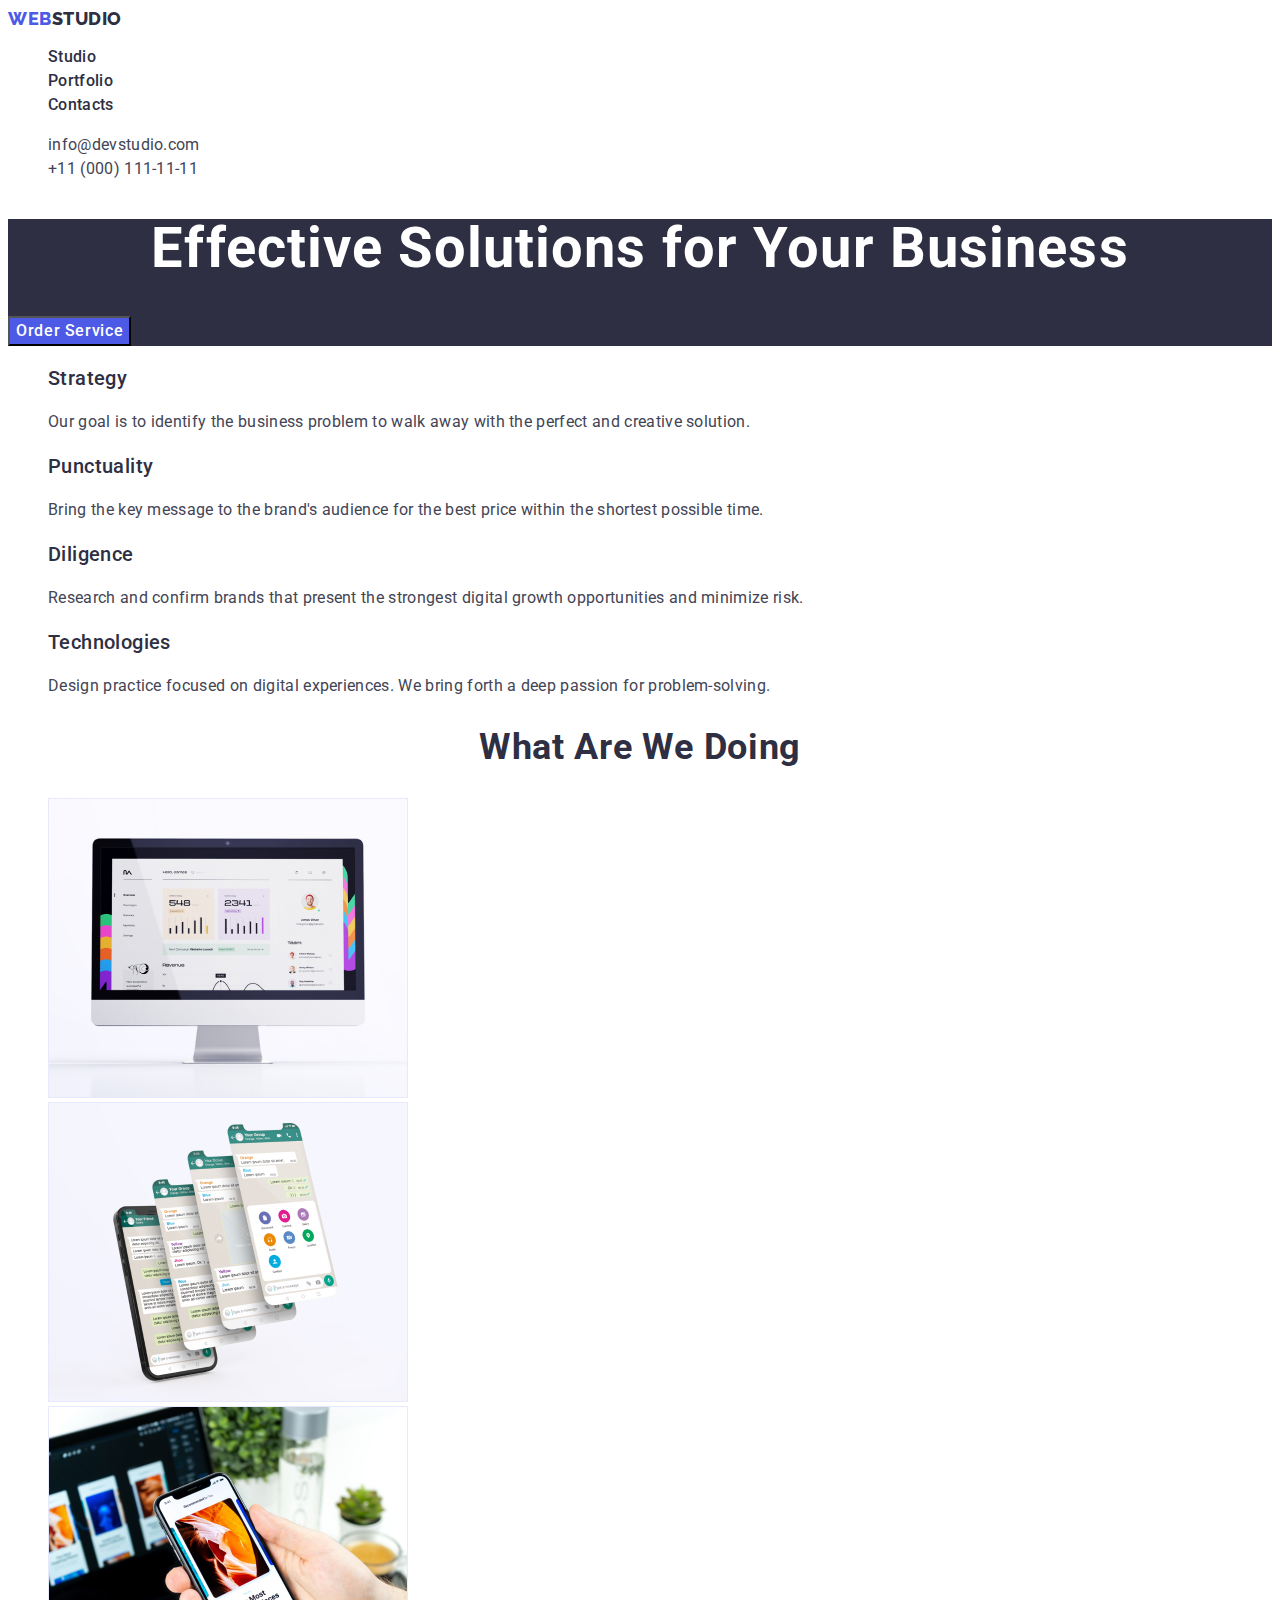
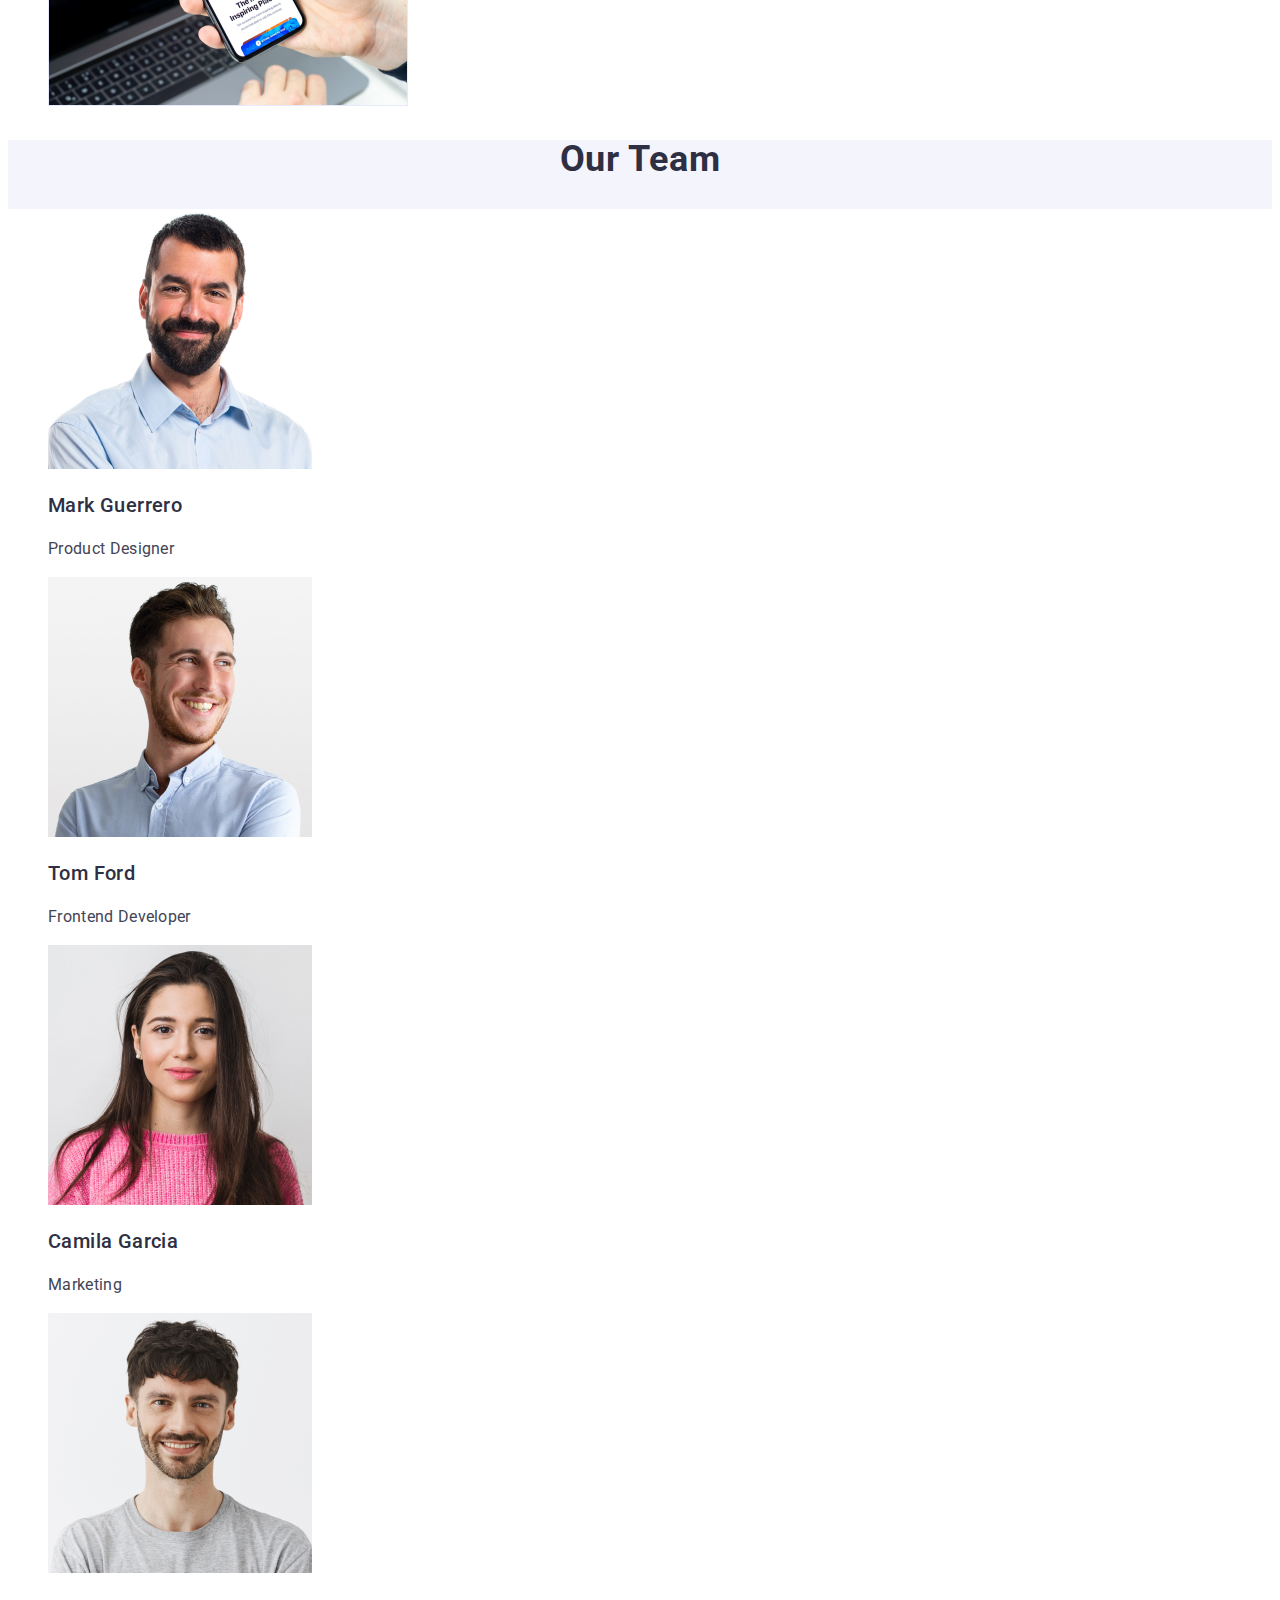
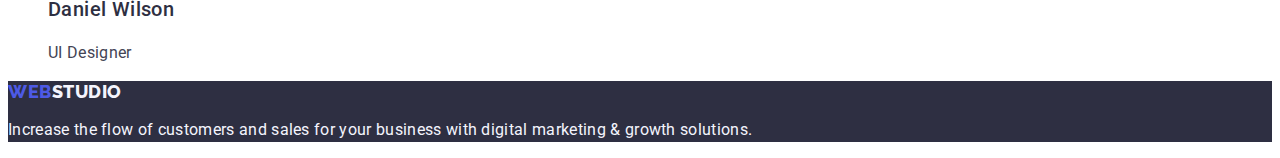
<file: index.html>
<!DOCTYPE html>
<html lang="en">

<head>
    <meta charset="UTF-8">
    <meta http-equiv="X-UA-Compatible" content="IE=edge">
    <meta name="viewport" content="width=device-width, initial-scale=1.0">
    <title>Document</title>
    <link rel="preconnect" href="https://fonts.googleapis.com">
    <link rel="preconnect" href="https://fonts.gstatic.com" crossorigin>
    <link
        href="https://fonts.googleapis.com/css2?family=Raleway:wght@800&family=Roboto:wght@400;500;700;900&display=swap"
        rel="stylesheet">
    <link rel="stylesheet" href="./css/styles.css">
</head>

<body>
    <header class="page-header">
        <nav>
            <a class="logo-link link" href="./index.html">Web<span class="logo-span">Studio</span></a>
            <ul class="nav-list list">
                <li>
                    <a class="nav-link link" href="./index.html">Studio</a>
                </li>
                <li>
                    <a class="nav-link link" href="./portfolio.html">Portfolio</a>
                </li>
                <li>
                    <a class="nav-link link" href="">Contacts</a>
                </li>
            </ul>
        </nav>
        <address class="contact">
            <ul class="list-contact list">
                <li><a class="link-contact link" href="mailto:info@devstudio.com">info@devstudio.com</a>
                </li>
                <li><a class="link-contact link" href="tel:+110001111111">+11 (000) 111-11-11</a></li>
            </ul>
        </address>
    </header>
    <main>
        <!-- Section Hero -->
        <section class="section-hero">
            <h1 class="hero-title">Effective Solutions for Your Business</h1>
            <button type="button" class="btn">Order Service</button>
        </section>
        <!-- Section Text -->
        <section class="section-text">
            <h2 hidden class="caption">Company policy</h2>
            <ul class="list">
                <li>
                    <h3 class="subtitle">Strategy</h3>
                    <p class="text">Our goal is to identify the business
                        problem to walk away with the perfect and creative solution.</p>
                </li>
                <li>
                    <h3 class="subtitle">Punctuality</h3>
                    <p class="text">Bring the key message to the brand's audience for the best price within the shortest
                        possible
                        time.</p>
                </li>
                <li>
                    <h3 class="subtitle">Diligence</h3>
                    <p class="text">Research and confirm brands that present the strongest digital growth opportunities
                        and minimize
                        risk.</p>
                </li>
                <li>
                    <h3 class="subtitle">Technologies</h3>
                    <p class="text">Design practice focused on digital experiences. We bring forth a deep passion for
                        problem-solving.</p>
                </li>
            </ul>
        </section>
        <!-- Section Galery -->
        <section class="section-galery">
            <h2 class="caption">What are we doing</h2>
            <ul class="list-galery list">
                <li>
                    <img src="./images/imga.jpg" alt="screen of computer" width="360">
                </li>
                <li>
                    <img src="./images/imgb.jpg" alt="four screens of telephon" width="360">
                </li>
                <li>
                    <img src="./images/imgc.jpg" alt="hand holds the phone" width="360">
                </li>
            </ul>
        </section>
        <!-- Section Team -->
        <section class="section-team">
            <h2 class="caption">Our Team</h2>
            <ul class="list-team list">
                <li class="item-team">
                    <img src="./images/mg.jpg" alt="man" width="264">
                    <h3 class="subtitle">Mark Guerrero</h3>
                    <p class="text">Product Designer</p>
                </li>
                <li class="item-team">
                    <img src="./images/tf.jpg" alt="man" width="264">
                    <h3 class="subtitle">Tom Ford</h3>
                    <p class="text">Frontend Developer</p>
                </li>
                <li class="item-team">
                    <img src="./images/cg.jpg" alt="woman" width="264">
                    <h3 class="subtitle">Camila Garcia</h3>
                    <p class="text">Marketing</p>
                </li>
                <li class="item-team">
                    <img src="./images/dw.jpg" alt="man" width="264">
                    <h3 class="subtitle">Daniel Wilson</h3>
                    <p class="text">UI Designer</p>
                </li>
            </ul>
        </section>
    </main>
    <footer class="page-footer">
        <a class="logo-link link" href="./index.html">Web<span class="logo">Studio</span></a>
        <p class="text-footer">Increase the flow of customers and sales for your business with digital marketing &
            growth
            solutions.
        </p>
    </footer>

</body>

</html>
</file>
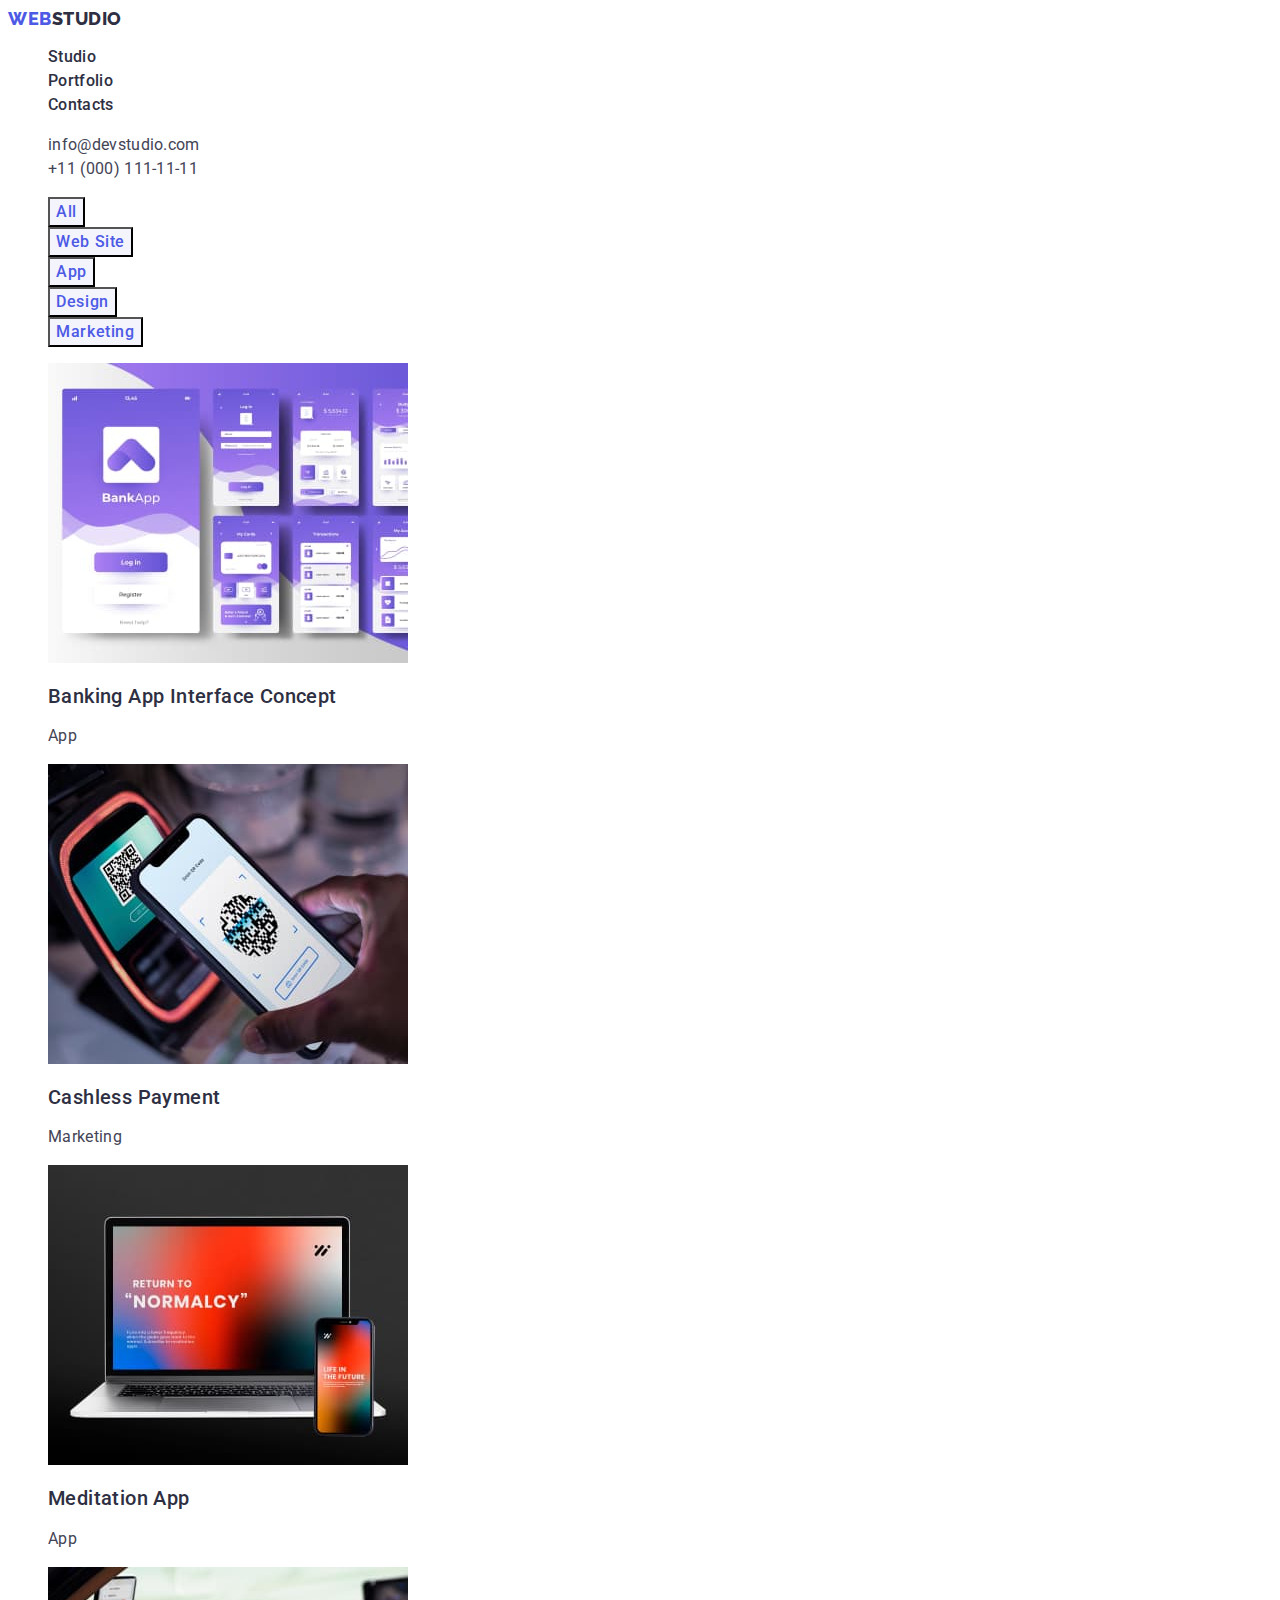
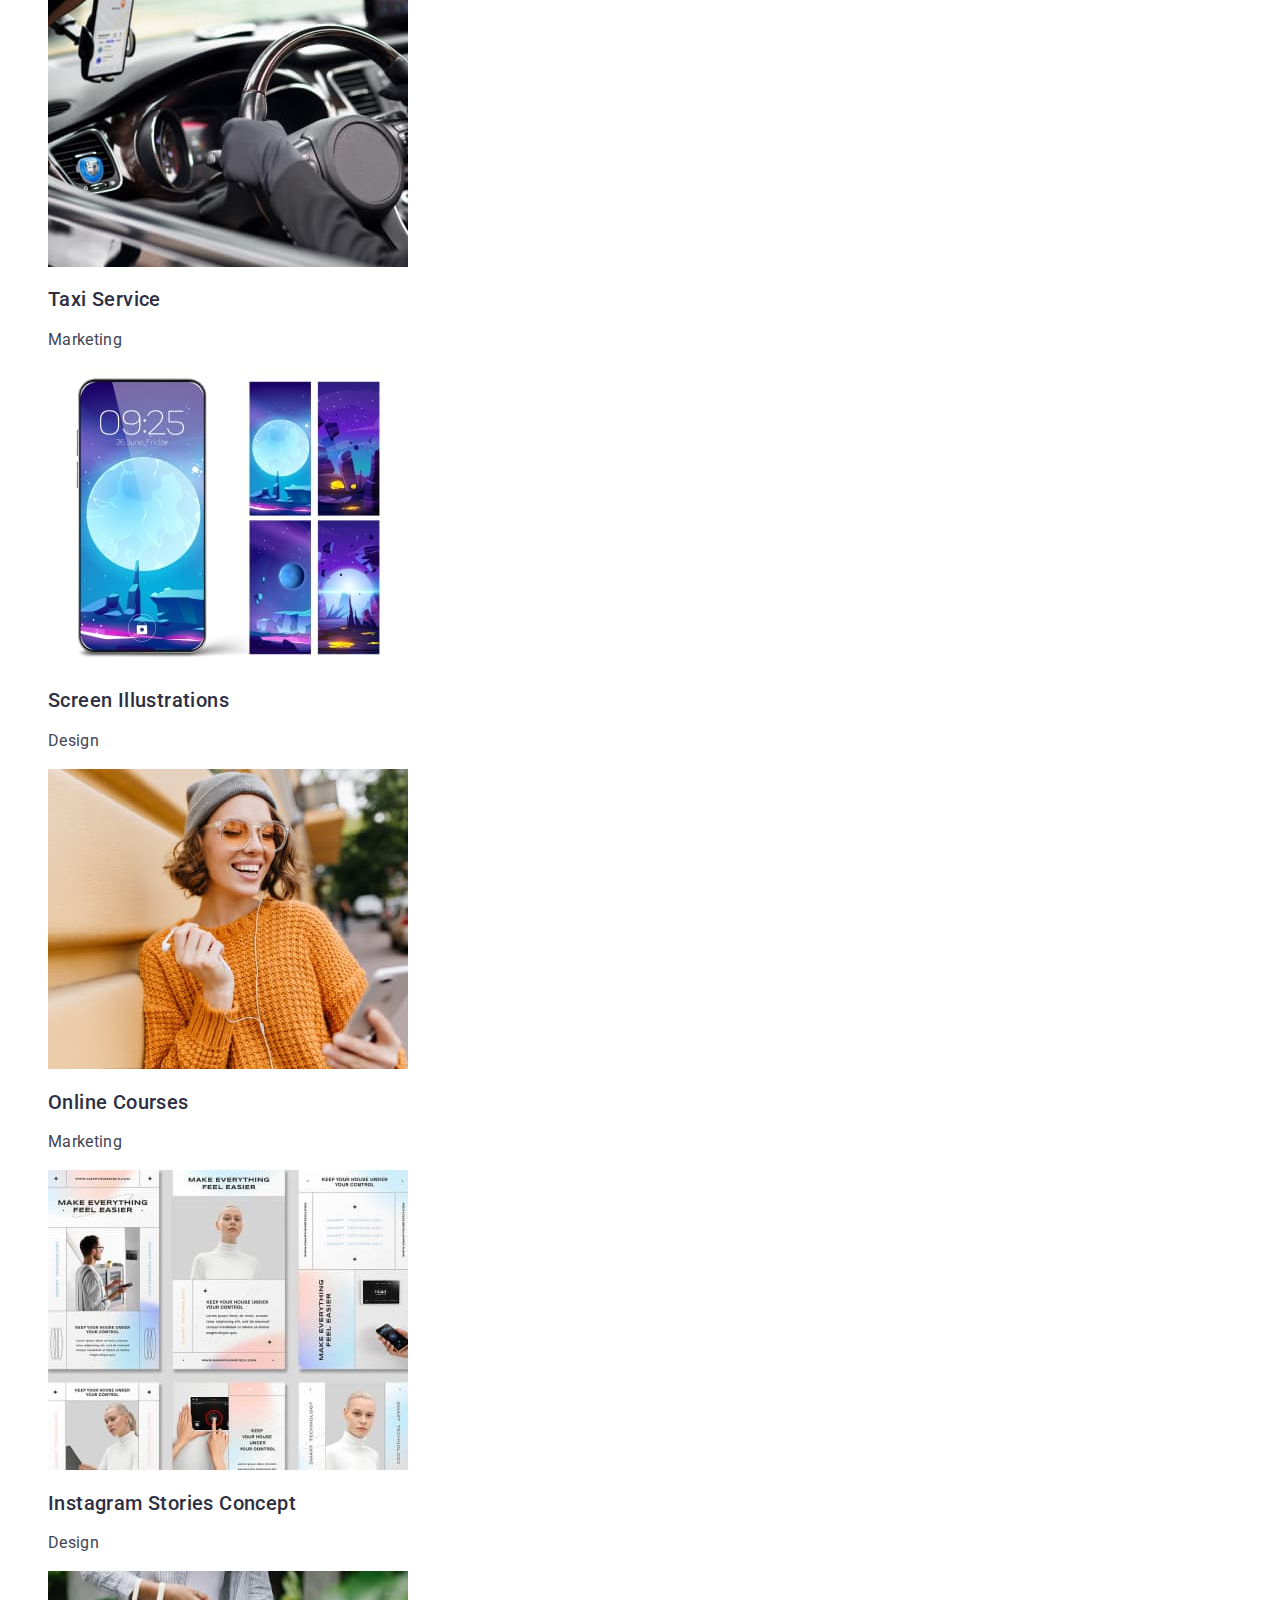
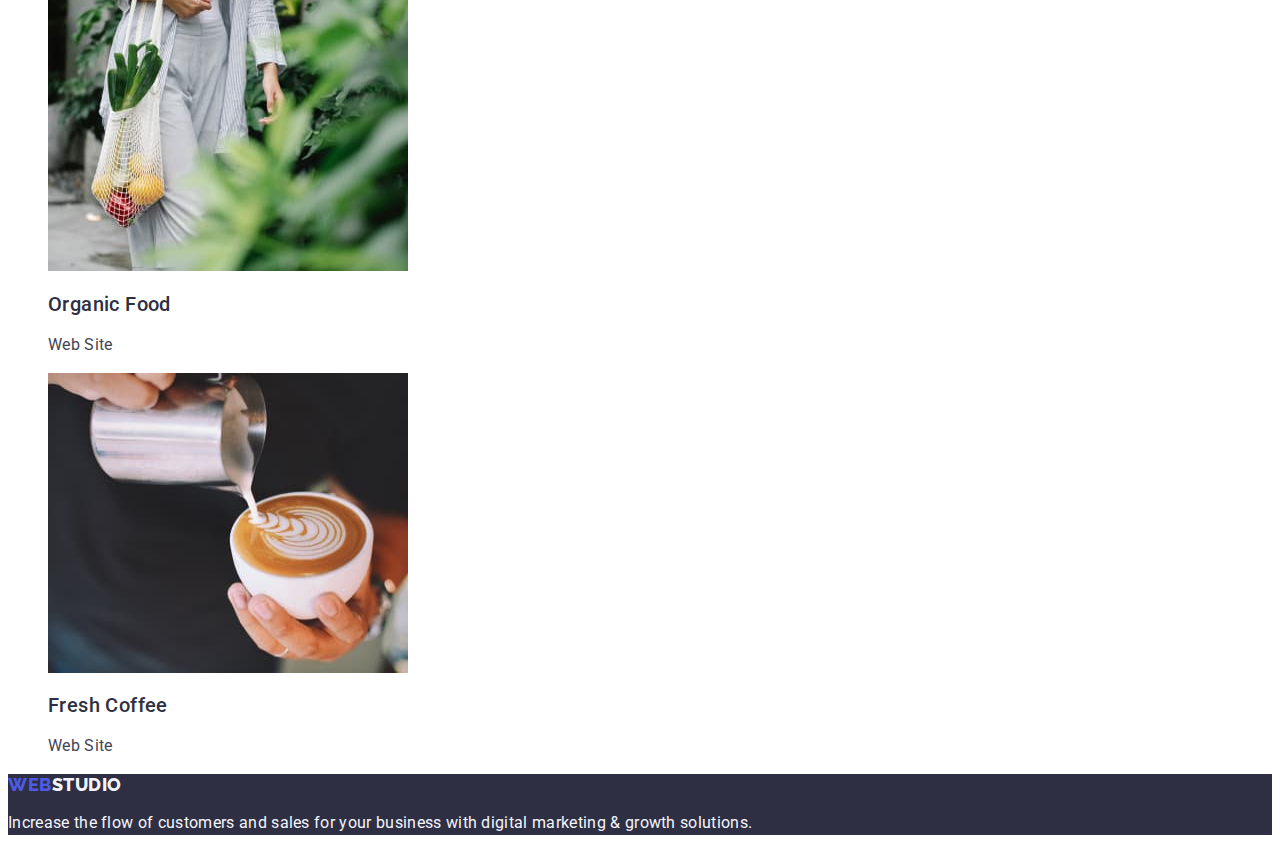
<file: portfolio.html>
<!DOCTYPE html>
<html lang="en">

<head>
    <meta charset="UTF-8">
    <meta http-equiv="X-UA-Compatible" content="IE=edge">
    <meta name="viewport" content="width=device-width, initial-scale=1.0">
    <title>Document</title>
    <link rel="preconnect" href="https://fonts.googleapis.com">
    <link rel="preconnect" href="https://fonts.gstatic.com" crossorigin>
    <link
        href="https://fonts.googleapis.com/css2?family=Raleway:wght@800&family=Roboto:wght@400;500;700;900&display=swap"
        rel="stylesheet">
    <link rel="stylesheet" href="./css/styles.css">
</head>

<body>
    <header class="page-header">
        <nav>
            <a class="logo-link link" href="./portfolio.html">Web<span class="logo-span">Studio</span></a>
            <ul class="nav-list list">
                <li>
                    <a class="nav-link link" href="./index.html">Studio</a>
                </li>
                <li>
                    <a class="nav-link link" href="./portfolio.html">Portfolio</a>
                </li>
                <li>
                    <a class="nav-link link" href="">Contacts</a>
                </li>
            </ul>
        </nav>
        <address class="contact">
            <ul class="list-contact list">
                <li><a class="link-contact link" href="mailto:info@devstudio.com">info@devstudio.com</a>
                </li>
                <li><a class="link-contact link" href="tel:+110001111111">+11 (000) 111-11-11</a></li>
            </ul>
        </address>
    </header>
    <main>
        <section class="portfolio">
            <h1 hidden><button>Portfolio</button></h1>
            <ul class="list-portfolio list">
                <li><button type="button" class="btn-filter">All</button></li>
                <li><button type="button" class="btn-filter">Web Site</button></li>
                <li><button type="button" class="btn-filter">App</button></li>
                <li><button type="button" class="btn-filter">Design</button></li>
                <li><button type="button" class="btn-filter">Marketing</button></li>
            </ul>
            <ul class="list-portfolio-galery list">
                <li>
                    <a class="link-portfolio link" href="">
                        <img src="./images/portfolio/baic.jpg" alt="banking app" width="360">
                        <h2 class="caption-portfolio">Banking App Interface Concept</h2>
                        <p class="text-portfolio">App</p>
                    </a>
                </li>
                <li>
                    <a class="link-portfolio link" href="">
                        <img src="./images/portfolio/cp.jpg" alt="telephone" width="360">
                        <h2 class="caption-portfolio">Cashless Payment</h2>
                        <p class="text-portfolio">Marketing</p>
                    </a>
                </li>
                <li>
                    <a class="link-portfolio link" href="">
                        <img src="./images/portfolio/ma.jpg" alt="laptop" width="360">
                        <h2 class="caption-portfolio">Meditation App</h2>
                        <p class="text-portfolio">App</p>
                    </a>
                </li>
                <li>
                    <a class="link-portfolio link" href="">
                        <img src="./images/portfolio/ts.jpg" alt="inside car" width="360">
                        <h2 class="caption-portfolio">Taxi Service</h2>
                        <p class="text-portfolio">Marketing</p>
                    </a>
                </li>
                <li>
                    <a class="link-portfolio link" href="">
                        <img src="./images/portfolio/si.jpg" alt="ecran of telephone" width="360">
                        <h2 class="caption-portfolio">Screen Illustrations</h2>
                        <p class="text-portfolio">Design</p>
                    </a>
                </li>
                <li>
                    <a class="link-portfolio link" href="">
                        <img src="./images/portfolio/oc.jpg" alt="woman" width="360">
                        <h2 class="caption-portfolio">Online Courses</h2>
                        <p class="text-portfolio">Marketing</p>
                    </a>
                </li>
                <li>
                    <a class="link-portfolio link" href="">
                        <img src="./images/portfolio/isc.jpg" alt="instagram stories" width="360">
                        <h2 class="caption-portfolio">Instagram Stories Concept</h2>
                        <p class="text-portfolio">Design</p>
                    </a>
                </li>
                <li>
                    <a class="link-portfolio link" href="">
                        <img src="./images/portfolio/of.jpg" alt="fruit man" width="360">
                        <h2 class="caption-portfolio">Organic Food</h2>
                        <p class="text-portfolio">Web Site</p>
                    </a>
                </li>
                <li>
                    <a class="link-portfolio link" href="">
                        <img src="./images/portfolio/fc.jpg" alt="cup of coffee" width="360">
                        <h2 class="caption-portfolio">Fresh Coffee</h2>
                        <p class="text-portfolio">Web Site</p>
                    </a>
                </li>
            </ul>
        </section>
    </main>
    <footer class="page-footer">
        <a class="logo-link link" href="./index.html">Web<span class="logo">Studio</span></a>
        <p class="text-footer">Increase the flow of customers and sales for your business with digital marketing &
            growth
            solutions.
        </p>
    </footer>
</body>

</html>
</file>
<file: css/styles.css>
:root {
  --iris: #4d5ae5;
  --ocean: #404bbf;
  --navy-blue: #2e2f42;
  --green: #31d0aa;
  --slate: #434455;
  --light-slate: #8e8f99;
  --cornflower: #e7e9fc;
  --cloud: #f4f4fd;
  --white: #ffffff;
  --dairy: #fcfcfc;
  font-family: Roboto, Ralevay;
}

body {
  font-family: "Roboto", sans-serif;
  color: var(--slate);
  background-color: var(--white);
  font-size: 16px;
  font-style: normal;
}
/* header */
.header {
}
.link:hover,
.link:focus {
  color: var(--ocean);
}
.link {
  text-decoration: none;
}

.logo-link {
  font-weight: 500;
  font-weight: 800;
  font-size: 16px;
  line-height: 1.15;
  letter-spacing: 0.02em;
  text-transform: uppercase;
  color: var(--iris);
}

.logo-span {
  color: var(--navy-blue);
}

.nav-list {
  list-style: none;
}
.list {
  list-style: none;
}

.link {
  text-decoration: none;
}
.nav-link {
  font-weight: 500;
  font-size: 16px;
  line-height: 1.5;
  letter-spacing: 0.02em;
  color: var(--navy-blue);
  text-decoration: none;
}
/* adress */
.contact {
  font-style: normal;
}
.list {
  text-decoration: none;
}
.list-contact {
}
.link-contact {
  font-style: normal;
  font-size: 16px;
  line-height: 1.5;
  letter-spacing: 0.02em;
  color: var(--slate);
  text-decoration: none;
}
.link:hover,
.link:focus {
  color: var(--ocean);
}
.section-hero {
  background-color: var(--navy-blue);
}
.hero-title {
  font-style: normal;
  font-weight: 700;
  font-size: 56px;
  line-height: 1.07;
  text-align: center;
  letter-spacing: 0.02em;
  color: var(--white);
}
.btn {
  font-family: "Roboto", sans-serif;
  font-style: normal;
  font-weight: 500;
  font-size: 16px;
  line-height: 1.5;
  letter-spacing: 0.04em;
  color: var(--white);
  cursor: pointer;
  background-color: var(--iris);
}
.btn:hover,
.btn:focus {
  background-color: var(--ocean);
}
/* sectin hidden"Company policy"*/
.section-text {
}
.caption {
}
.list {
}
.subtitle {
  font-weight: 500;
  font-size: 20px;
  line-height: 1.2;
  letter-spacing: 0.02em;
  color: var(--navy-blue);
}
.text {
  font-size: 16px;
  line-height: 1.5;
  letter-spacing: 0.02em;
  color: var(--slate);
}
/* section galery */
.section-galery {
}
.caption {
  font-family: "Roboto";
  font-style: normal;
  font-weight: 700;
  font-size: 36px;
  line-height: 1.11;

  text-align: center;
  letter-spacing: 0.02em;
  text-transform: capitalize;
  color: var(--navy-blue);
}
.list-galery {
}
.list {
}
/* section team */
.section-team {
  background-color: var(--cloud);
}
.caption {
  font-style: normal;
  font-weight: 700;
  font-size: 36px;
  line-height: 1.11;

  text-align: center;
  letter-spacing: 0.02em;
  text-transform: capitalize;
  color: var(--navy-blue);
}
.list-team {
  background-color: var(--white);
}
.list {
  list-style: none;
}
.item-team {
  background-color: var(--white);
}
.subtitle {
}
.text {
}

/* portfolio */
.portfolio {
}
.list-portfolio {
}
.list {
  list-style: none;
}
.btn-filter {
  font-family: "Roboto", sans-serif;
  font-style: normal;
  font-weight: 500;
  font-size: 16px;
  line-height: 1.5;
  letter-spacing: 0.04em;
  color: var(--iris);
  background-color: var(--cloud);
  cursor: pointer;
}
.btn-filter:hover,
.btn-filter:focus {
  color: var(--white);
  background-color: var(--ocean);
}
.list-portfolio-galery {
}
.list {
  list-style: none;
}
.link-portfolio {
}
.link {
  text-decoration: none;
}
.caption-portfolio {
  font-style: normal;
  font-weight: 500;
  font-size: 20px;
  line-height: 1.2;
  letter-spacing: 0.02em;
  color: var(--navy-blue);
}
.text-portfolio {
  font-size: 16px;
  line-height: 1.5;
  letter-spacing: 0.02em;
  color: var(--slate);
}

/* footer */
.page-footer {
  background-color: var(--navy-blue);
}
.logo-link {
  font-family: "Raleway", sans-serif;
  font-style: normal;
  font-weight: 800;
  font-size: 18px;
  line-height: 1.17;

  display: flex;
  align-items: center;
  letter-spacing: 0.03em;
  text-transform: uppercase;
  color: var(--iris);
}
.logo {
  font-family: "Raleway", sans-serif;
  font-style: normal;
  font-weight: 800;
  font-size: 18px;
  line-height: 1.17;

  display: flex;
  align-items: center;
  letter-spacing: 0.03em;
  text-transform: uppercase;
  color: var(--cloud);
}

.text-footer {
  font-style: normal;
  font-weight: 400;
  font-size: 16px;
  line-height: 1.5;
  letter-spacing: 0.02em;
  color: var(--cloud);
}
</file>
